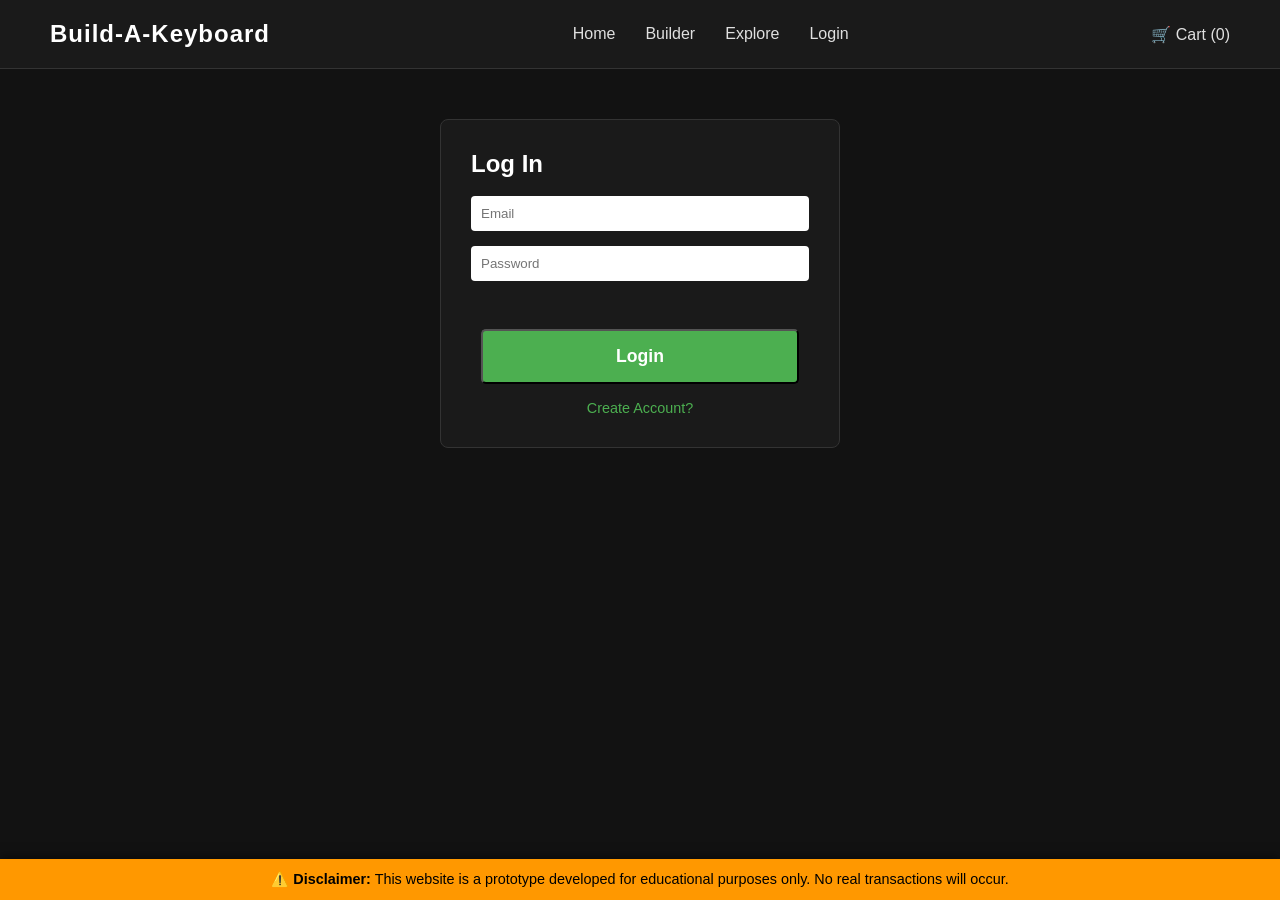
<file: builder.html>
<!DOCTYPE html>
<html lang="en">
<head>
    <meta charset="UTF-8">
    <meta name="viewport" content="width=device-width, initial-scale=1.0">
    <title>Builder | Build-A-Keyboard</title>
    <link rel="stylesheet" href="style.css">
</head>
<body>

    <nav class="navbar">
        <div class="logo">Build-A-Keyboard</div>
        <ul class="nav-links">
            <li><a href="index.html">Home</a></li>
            <li><a href="builder.html">Builder</a></li>
            <li><a href="explore.html">Explore</a></li>
            <li><a href="login.html" id="nav-login-btn">Login</a></li>
        </ul>
        <div class="cart-icon">
            <a href="cart.html">🛒 Cart (<span id="cart-count">0</span>)</a>
        </div>
    </nav>

    <div class="builder-container">
        

        <div class="builder-options">
            <h2>Configure Your Build</h2>
            
            <div class="option-group">
                <label for="layout-select">1. Choose Layout (Base Price)</label>
                <select id="layout-select" class="build-select">
                    <option value="400" data-name="65% Compact">65% Compact - RM 400</option>
                    <option value="500" data-name="75% Tenkeyless">75% Tenkeyless - RM 500</option>
                    <option value="600" data-name="100% Full Size">100% Full Size - RM 600</option>
                </select>
            </div>

            <div class="option-group">
                <label for="switch-select">2. Choose Switches</label>
                <select id="switch-select" class="build-select">
                    <option value="0" data-name="Linear Red">Linear Red (Smooth & Quiet) - +RM 0</option>
                    <option value="50" data-name="Tactile Brown">Tactile Brown (Bump feel) - +RM 50</option>
                    <option value="80" data-name="Premium Lubed Linear">Premium Lubed Linear - +RM 80</option>
                </select>
            </div>

            <div class="option-group">
                <label>3. Customize Individual Keycaps</label>
                <p style="font-size: 0.85rem; color: #aaa; margin-bottom: 15px;">Click keys on the board to select them, choose a style below, and click "Apply".</p>
                
                <div id="visual-keyboard" class="visual-keyboard"></div>

                <div class="styling-panel">
                    <h4>Paint Selected Keys</h4>
                    <div style="display: flex; gap: 10px; margin-top: 10px; align-items: center;">
                        <select id="keycap-style-select" class="build-select" style="flex: 2;">
                            <optgroup label="--- Designer Sets ---">
                                <option value="1" data-name="Midnight Black ABS">Midnight Black ABS (+RM 1/key)</option>
                                <option value="2" data-name="Translucent Crystal ABS">Translucent Crystal ABS (+RM 2/key)</option>
                                <option value="2" data-name="Vintage Typewriter Round">Vintage Typewriter Round (+RM 2/key)</option>
                                <option value="3" data-name="Retro Grey PBT">Retro Grey PBT (+RM 3/key)</option>
                                <option value="3" data-name="Pastel Matcha PBT">Pastel Matcha PBT (+RM 3/key)</option>
                                <option value="4" data-name="Deep Ocean Blue Double-shot">Deep Ocean Blue Double-shot (+RM 4/key)</option>
                                <option value="5" data-name="Minimalist White POM">Minimalist White POM (+RM 5/key)</option>
                                <option value="6" data-name="Neon Cyberpunk PBT">Neon Cyberpunk PBT (+RM 6/key)</option>
                                <option value="10" data-name="Premium Ceramic">Premium Ceramic (+RM 10/key)</option>
                            </optgroup>
                            <optgroup label="--- Custom Colors ---">
                                <option value="3" data-name="Custom Solid Color" class="highlight-option">🎨 Custom Solid Color (+RM 3/key)</option>
                                <option value="4" data-name="Custom Gradient Color" class="highlight-option">🌈 Custom Gradient Color (+RM 4/key)</option>
                            </optgroup>
                        </select>
                        
                        <div id="color-inputs" style="display: none; gap: 5px;">
                            <input type="color" id="custom-color-1" value="#ff4444" style="height: 44px; width: 40px; cursor: pointer; padding: 0; border: none;">
                            <input type="color" id="custom-color-2" value="#4444ff" style="display: none; height: 44px; width: 40px; cursor: pointer; padding: 0; border: none;">
                        </div>

                        <button id="apply-style-btn" class="btn btn-secondary" style="margin: 0; flex: 1;">Apply</button>
                    </div>
                    <button id="select-all-btn" class="btn btn-secondary" style="margin: 10px 0 0 0; width: 100%; font-size: 0.9rem; padding: 8px;">Select All Keys</button>
                </div>
            </div>

            <div class="price-summary">
                <h3>Total Price: <span id="total-price">RM 500</span></h3>
            </div>

            <button id="add-to-cart-btn" class="btn btn-primary" style="width: 100%;">Add to Cart</button>
        </div>
    </div>

    <div class="disclaimer-banner">
        ⚠️ <strong>Disclaimer:</strong> This website is a prototype developed for educational purposes only. No real transactions will occur.
    </div>

    <script src="script.js"></script>
</body>
</html>
</file>
<file: style.css>
/* General Reset and Typography */
* {
    margin: 0;
    padding: 0;
    box-sizing: border-box;
    font-family: 'Segoe UI', Tahoma, Geneva, Verdana, sans-serif;
}

body {
    background-color: #121212;
    color: #ffffff;
    /* Add padding to the bottom so content isn't hidden by the fixed disclaimer */
    padding-bottom: 50px; 
}

/* Navigation Bar */
.navbar {
    display: flex;
    justify-content: space-between;
    align-items: center;
    padding: 20px 50px;
    background-color: #1a1a1a;
    border-bottom: 1px solid #333;
    position: sticky;
    top: 0;
    z-index: 100;
}

.logo {
    font-size: 1.5rem;
    font-weight: bold;
    letter-spacing: 1px;
}

.nav-links {
    list-style: none;
    display: flex;
    gap: 30px;
}

.nav-links a, .cart-icon a {
    text-decoration: none;
    color: #e0e0e0;
    transition: color 0.3s;
}

.nav-links a:hover {
    color: #4CAF50;
}

/* Hero Section */
.hero {
    height: 70vh;
    display: flex;
    align-items: center;
    justify-content: center;
    text-align: center;
    /* Placeholder for your large keyboard hero image */
    background: linear-gradient(rgba(18, 18, 18, 0.7), rgba(18, 18, 18, 0.9)), url('mainPage.png') center/cover;
    border-bottom: 1px solid #333;
}

.hero-content h1 {
    font-size: 4rem;
    margin-bottom: 20px;
}

.hero-content p {
    font-size: 1.2rem;
    color: #aaaaaa;
    margin-bottom: 40px;
    max-width: auto;
}

/* Buttons */
.btn {
    padding: 15px 30px;
    text-decoration: none;
    border-radius: 5px;
    font-weight: bold;
    font-size: 1.1rem;
    margin: 0 10px;
    transition: 0.3s;
}

.btn-primary {
    background-color: #4CAF50;
    color: #fff;
}

.btn-primary:hover {
    background-color: #45a049;
}

.btn-secondary {
    background-color: transparent;
    color: #fff;
    border: 2px solid #fff;
}

.btn-secondary:hover {
    background-color: #fff;
    color: #000;
}

/* Features Section */
.features {
    display: flex;
    justify-content: space-around;
    padding: 60px 50px;
    background-color: #1a1a1a;
}

.feature-card {
    text-align: center;
    max-width: 300px;
}

.feature-card h3 {
    margin-bottom: 15px;
    color: #4CAF50;
}

/* Testimonials Section */
.testimonials {
    padding: 60px 50px;
    text-align: center;
}

.testimonials h2 {
    margin-bottom: 40px;
}

.testimonial-grid {
    display: flex;
    justify-content: center;
    gap: 40px;
}

.testimonial {
    background-color: #1a1a1a;
    padding: 30px;
    border-radius: 8px;
    max-width: 400px;
    border: 1px solid #333;
}

.avatar-placeholder {
    width: 60px;
    height: 60px;
    background-color: #555;
    border-radius: 50%;
    margin-bottom: 15px;
    object-fit: cover;
}

.testimonial p {
    font-style: italic;
    color: #ccc;
    margin-bottom: 15px;
}

/* Footer */
footer {
    text-align: center;
    padding: 40px;
    background-color: #0a0a0a;
    border-top: 1px solid #333;
}

.footer-links a {
    color: #888;
    text-decoration: none;
    margin: 0 10px;
    font-size: 0.9rem;
}

/* Global Disclaimer Banner */
.disclaimer-banner {
    position: fixed;
    bottom: 0;
    left: 0;
    width: 100%;
    background-color: #ff9800; /* High visibility warning color */
    color: #000;
    text-align: center;
    padding: 12px;
    font-size: 0.9rem;
    z-index: 9999;
    box-shadow: 0 -2px 10px rgba(0,0,0,0.5);
}

/* Builder Layout */
.builder-container {
    display: flex;
    max-width: 1200px;
    margin: 50px auto;
    gap: 50px;
    padding: 0 20px;
}

.builder-preview {
    flex: 1;
    background: #1a1a1a;
    padding: 30px;
    border-radius: 8px;
    border: 1px solid #333;
    text-align: center;
}

.preview-image {
    width: 100%;
    max-width: 500px;
    height: 300px;
    background-color: #333; /* Placeholder background */
    object-fit: cover;
    border-radius: 8px;
    margin-bottom: 20px;
}

.builder-options {
    flex: 1;
    background: #1a1a1a;
    padding: 30px;
    border-radius: 8px;
    border: 1px solid #333;
}

.option-group {
    margin-bottom: 20px;
    display: flex;
    flex-direction: column;
}

.option-group label {
    margin-bottom: 8px;
    font-weight: bold;
    color: #ccc;
}

.build-select {
    padding: 12px;
    background: #2a2a2a;
    color: #fff;
    border: 1px solid #444;
    border-radius: 4px;
    font-size: 1rem;
}

.price-summary {
    margin: 30px 0;
    padding: 20px;
    background: #222;
    border-radius: 4px;
    text-align: right;
    border-left: 4px solid #4CAF50;
}

/* Cart Layout */
.cart-container {
    max-width: 800px;
    margin: 50px auto;
    background: #1a1a1a;
    padding: 30px;
    border-radius: 8px;
    border: 1px solid #333;
}

.cart-item {
    display: flex;
    justify-content: space-between;
    align-items: center;
    padding: 15px 0;
    border-bottom: 1px solid #333;
}

.cart-item-details h4 {
    color: #4CAF50;
    margin-bottom: 5px;
}

.cart-item-details p {
    font-size: 0.9rem;
    color: #aaa;
}

.remove-btn {
    background: transparent;
    border: 1px solid #ff4444;
    color: #ff4444;
    padding: 5px 10px;
    border-radius: 4px;
    cursor: pointer;
    transition: 0.3s;
}

.remove-btn:hover {
    background: #ff4444;
    color: #fff;
}

/* Custom Keycap Toggle Buttons */
.radio-toggle-group {
    display: flex;
    gap: 10px;
    margin-bottom: 15px;
}

.radio-toggle-group input[type="radio"] {
    display: none; /* Hide standard radio circles */
}

.toggle-btn {
    flex: 1;
    text-align: center;
    padding: 10px;
    background: #2a2a2a;
    border: 1px solid #444;
    border-radius: 4px;
    cursor: pointer;
    color: #ccc;
    transition: 0.3s;
}

/* When a radio button is checked, style the label next to it */
.radio-toggle-group input[type="radio"]:checked + .toggle-btn {
    background: #4CAF50;
    border-color: #4CAF50;
    color: #fff;
    font-weight: bold;
}

.small-toggle .toggle-btn {
    padding: 6px;
    font-size: 0.85rem;
}

.sub-options {
    background: #222;
    padding: 15px;
    border-radius: 4px;
    border-left: 3px solid #444;
}

/* Color Pickers */
.color-picker-container {
    display: flex;
    gap: 20px;
    margin-top: 15px;
}

.color-box {
    display: flex;
    flex-direction: column;
    gap: 5px;
}

.color-box label {
    font-size: 0.85rem;
    color: #aaa;
}

.color-box input[type="color"] {
    width: 60px;
    height: 40px;
    padding: 0;
    border: none;
    border-radius: 4px;
    cursor: pointer;
    background: none;
}

/* Explore Page Layout */
.explore-container {
    max-width: 1200px;
    margin: 50px auto;
    padding: 0 20px;
}

.explore-header {
    text-align: center;
    margin-bottom: 50px;
}

.explore-header h2 {
    font-size: 2.5rem;
    color: #4CAF50;
    margin-bottom: 10px;
}

.explore-header p {
    color: #aaa;
    font-size: 1.1rem;
}

.explore-grid {
    display: grid;
    grid-template-columns: repeat(auto-fit, minmax(280px, 1fr));
    gap: 30px;
}

.explore-card {
    background: #1a1a1a;
    border: 1px solid #333;
    border-radius: 8px;
    overflow: hidden;
    transition: transform 0.3s ease, box-shadow 0.3s ease;
    display: flex;
    flex-direction: column;
}

.explore-card:hover {
    transform: translateY(-5px);
    box-shadow: 0 10px 20px rgba(0, 0, 0, 0.5);
    border-color: #4CAF50;
}

.explore-card img {
    width: 100%;
    height: 200px;
    background-color: #333; /* Placeholder color */
    object-fit: cover;
}

.card-info {
    padding: 20px;
    display: flex;
    flex-direction: column;
    flex-grow: 1;
}

.card-info h3 {
    margin-bottom: 10px;
    font-size: 1.3rem;
}

.card-info p {
    color: #888;
    font-size: 0.9rem;
    margin-bottom: 15px;
    flex-grow: 1;
}

.card-price {
    font-size: 1.2rem;
    font-weight: bold;
    color: #fff;
    margin-bottom: 20px;
}

.explore-card .btn {
    text-align: center;
    width: 100%;
    margin: 0;
}

/* Checkout Layout */
.checkout-container {
    display: flex;
    max-width: 1000px;
    margin: 50px auto;
    gap: 40px;
    padding: 0 20px;
    align-items: flex-start;
}

.checkout-form-section {
    flex: 2;
    background: #1a1a1a;
    padding: 30px;
    border-radius: 8px;
    border: 1px solid #333;
}

.checkout-summary-section {
    flex: 1;
    background: #222;
    padding: 30px;
    border-radius: 8px;
    border: 1px solid #333;
    position: sticky;
    top: 100px;
}

.form-row {
    display: flex;
    gap: 15px;
}

.form-row input {
    flex: 1;
}

.checkout-form-section h2, .checkout-summary-section h2 {
    margin-bottom: 20px;
    color: #fff;
    border-bottom: 1px solid #333;
    padding-bottom: 10px;
}

.checkout-items {
    margin-bottom: 20px;
}

.checkout-mini-item {
    display: flex;
    justify-content: space-between;
    margin-bottom: 10px;
    font-size: 0.9rem;
    color: #aaa;
}

.checkout-totals p {
    display: flex;
    justify-content: space-between;
    margin-bottom: 10px;
    color: #ccc;
}

.checkout-totals h3 {
    display: flex;
    justify-content: space-between;
    color: #fff;
}

/* Keycap Zones */
.zone-box {
    background: #222;
    padding: 15px;
    border-radius: 6px;
    margin-bottom: 15px;
    border-left: 3px solid #4CAF50;
}

.zone-box h4 {
    margin-bottom: 8px;
    font-size: 0.95rem;
    color: #e0e0e0;
}

/* Interactive Visual Keyboard */
.visual-keyboard {
    background: #111;
    padding: 15px;
    border-radius: 8px;
    border: 1px solid #333;
    margin-bottom: 20px;
    display: flex;
    flex-direction: column;
    gap: 4px;
    overflow-x: auto;
}

.keyboard-row {
    display: flex;
    gap: 4px;
    justify-content: center;
}

.key {
    background-color: #2a2a2a; /* Default Midnight Black */
    color: #ccc;
    border: 1px solid #444;
    border-radius: 4px;
    height: 40px;
    min-width: 40px;
    display: flex;
    align-items: center;
    justify-content: center;
    font-size: 0.75rem;
    cursor: pointer;
    user-select: none;
    transition: 0.2s;
    flex-grow: 1; /* Makes keys stretch to fit row */
}

/* Specific Key Widths to look realistic */
.key-space { flex-grow: 15; }
.key-shift, .key-enter, .key-caps, .key-tab, .key-bksp { flex-grow: 3; }

.key:hover {
    border-color: #888;
}

/* When a user clicks a key to select it for painting */
.key.selected {
    border-color: #4CAF50;
    box-shadow: 0 0 8px rgba(76, 175, 80, 0.8);
    transform: translateY(-2px);
    z-index: 2;
}

.styling-panel {
    background: #222;
    padding: 15px;
    border-radius: 6px;
    border-left: 3px solid #4CAF50;
}

/* Dropdown Menu Enhancements */
.build-select optgroup {
    background-color: #111;
    color: #aaa;
    font-style: normal;
    font-weight: bold;
    padding: 5px;
}

.highlight-option {
    background-color: #1e3320; /* Subtle dark green tint */
    color: #4CAF50;
    font-weight: bold;
}

/* Layout Spacers for 100% Keyboard */
.key-spacer {
    width: 30px; /* Space between main board, arrows, and numpad */
    flex-shrink: 0;
}
.key-spacer.half {
    width: 15px; /* Smaller space between F-key clusters */
}
.key-numpad-zero {
    flex-grow: 7; /* Stretches the Numpad 0 across two standard key widths */
}
</file>
